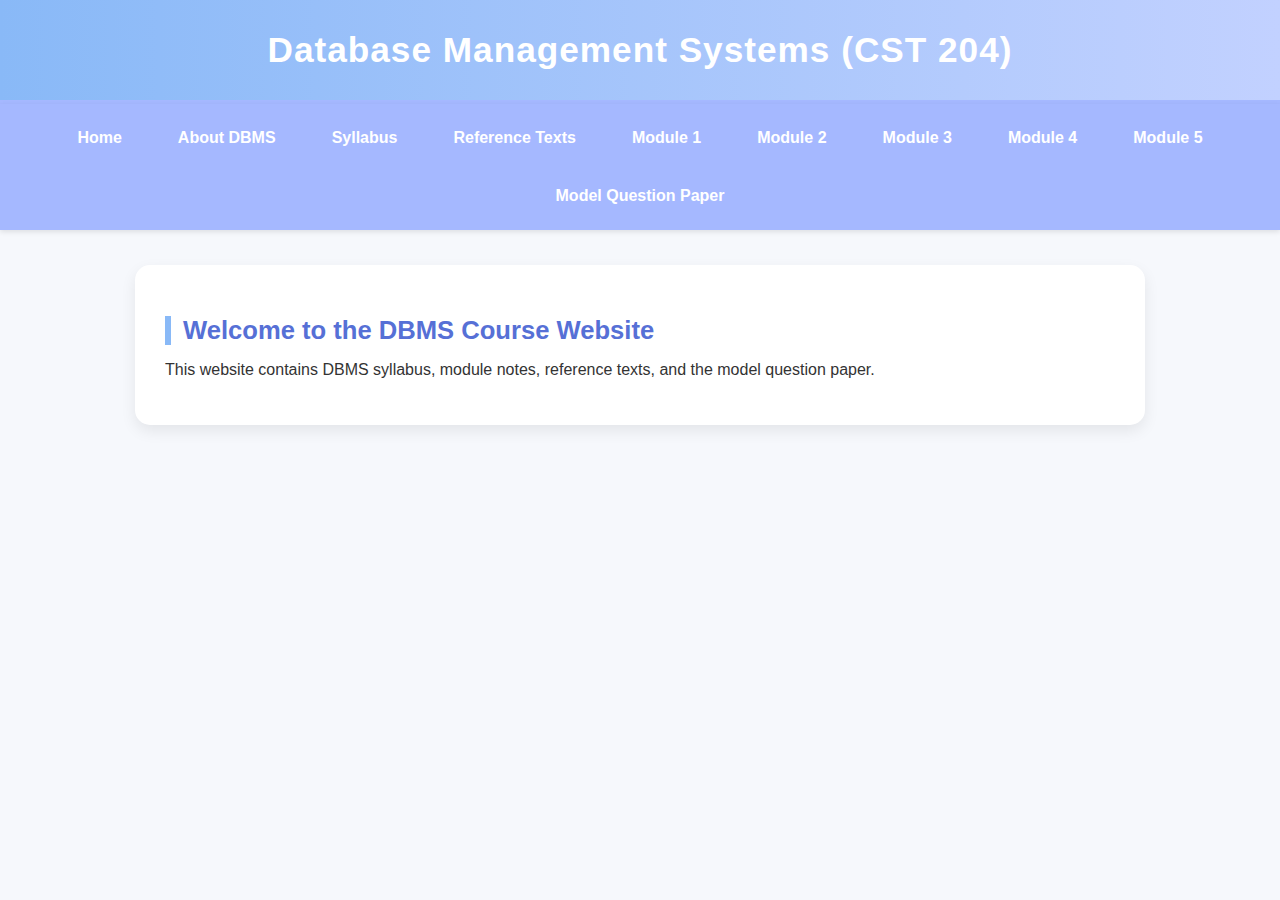
<file: index.html>
<!DOCTYPE html>
<html>
<head>
  <title>DBMS Course Website</title>
  <link rel="stylesheet" href="styles.css">
</head>
<body>
<header><h1>Database Management Systems (CST 204)</h1></header>

<nav>
  <a href="index.html">Home</a>
  <a href="about.html">About DBMS</a>
  <a href="syllabus.html">Syllabus</a>
  <a href="references.html">Reference Texts</a>
  <a href="module1.html">Module 1</a>
  <a href="module2.html">Module 2</a>
  <a href="module3.html">Module 3</a>
  <a href="module4.html">Module 4</a>
  <a href="module5.html">Module 5</a>
  <a href="modelqp.html">Model Question Paper</a>
</nav>

<div class="container">
  <h2>Welcome to the DBMS Course Website</h2>
  <p>This website contains DBMS syllabus, module notes, reference texts, and the model question paper.</p>
</div>
</body>
</html>
</file>
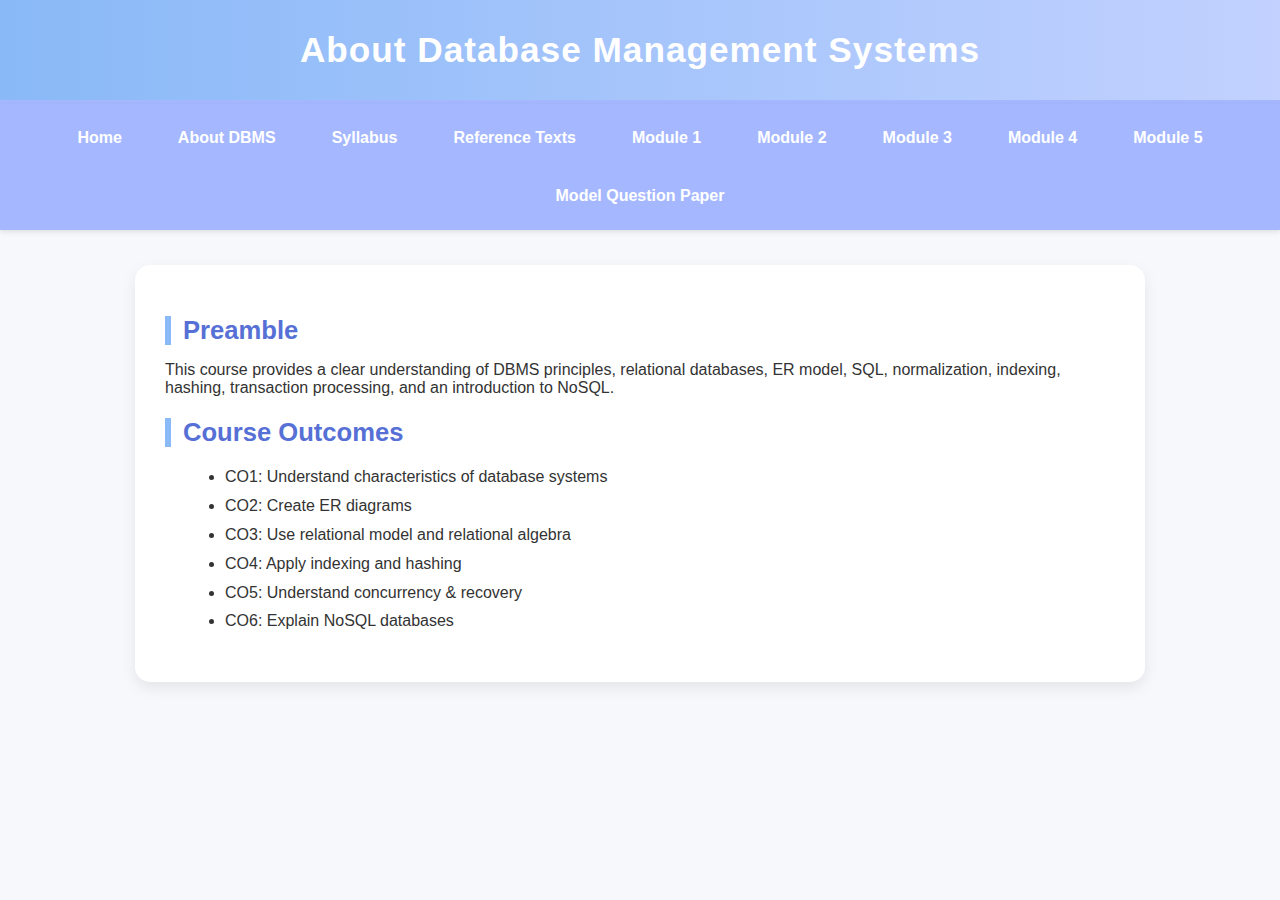
<file: about.html>
<!DOCTYPE html>
<html>
<head>
  <title>About DBMS</title>
  <link rel="stylesheet" href="styles.css">
</head>
<body>

<header><h1>About Database Management Systems</h1></header>
<nav>
  <a href="index.html">Home</a>
  <a href="about.html">About DBMS</a>
  <a href="syllabus.html">Syllabus</a>
  <a href="references.html">Reference Texts</a>
  <a href="module1.html">Module 1</a>
  <a href="module2.html">Module 2</a>
  <a href="module3.html">Module 3</a>
  <a href="module4.html">Module 4</a>
  <a href="module5.html">Module 5</a>
  <a href="modelqp.html">Model Question Paper</a>
</nav>

<div class="container">
  <h2>Preamble</h2>
  <p>This course provides a clear understanding of DBMS principles, relational databases, ER model, SQL, normalization, indexing, hashing, transaction processing, and an introduction to NoSQL.</p>

  <h2>Course Outcomes</h2>
  <ul>
    <li>CO1: Understand characteristics of database systems</li>
    <li>CO2: Create ER diagrams</li>
    <li>CO3: Use relational model and relational algebra</li>
    <li>CO4: Apply indexing and hashing</li>
    <li>CO5: Understand concurrency & recovery</li>
    <li>CO6: Explain NoSQL databases</li>
  </ul>
</div>

</body>
</html>
</file>
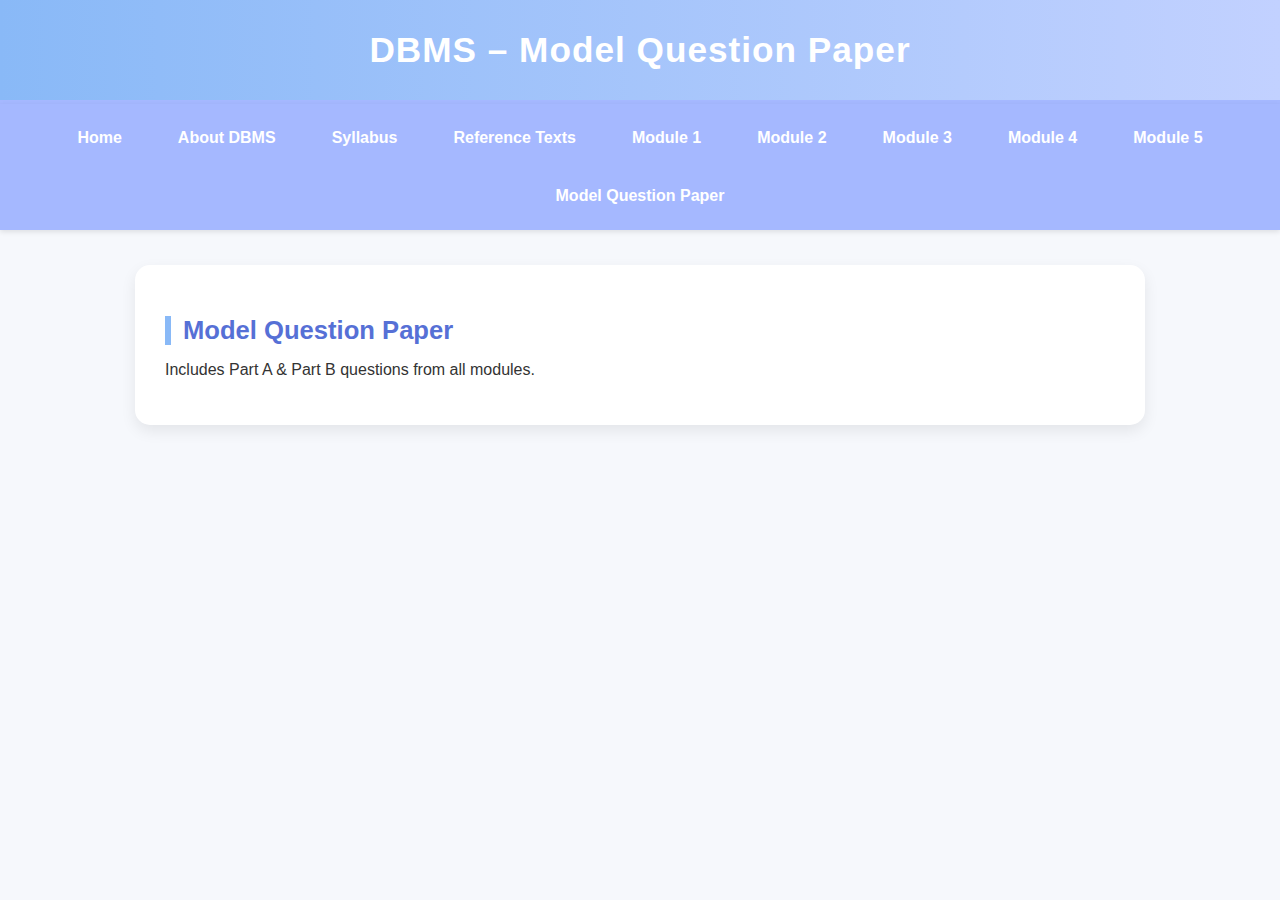
<file: modelqp.html>
<!DOCTYPE html>
<html>
<head>
  <title>Model Question Paper</title>
  <link rel="stylesheet" href="styles.css">
</head>
<body>

<header><h1>DBMS – Model Question Paper</h1></header>
<nav>
  <a href="index.html">Home</a>
  <a href="about.html">About DBMS</a>
  <a href="syllabus.html">Syllabus</a>
  <a href="references.html">Reference Texts</a>
  <a href="module1.html">Module 1</a>
  <a href="module2.html">Module 2</a>
  <a href="module3.html">Module 3</a>
  <a href="module4.html">Module 4</a>
  <a href="module5.html">Module 5</a>
  <a href="modelqp.html">Model Question Paper</a>
</nav>

<div class="container">
  <h2>Model Question Paper</h2>
  <p>Includes Part A & Part B questions from all modules.</p>
</div>

</body>
</html>
</file>
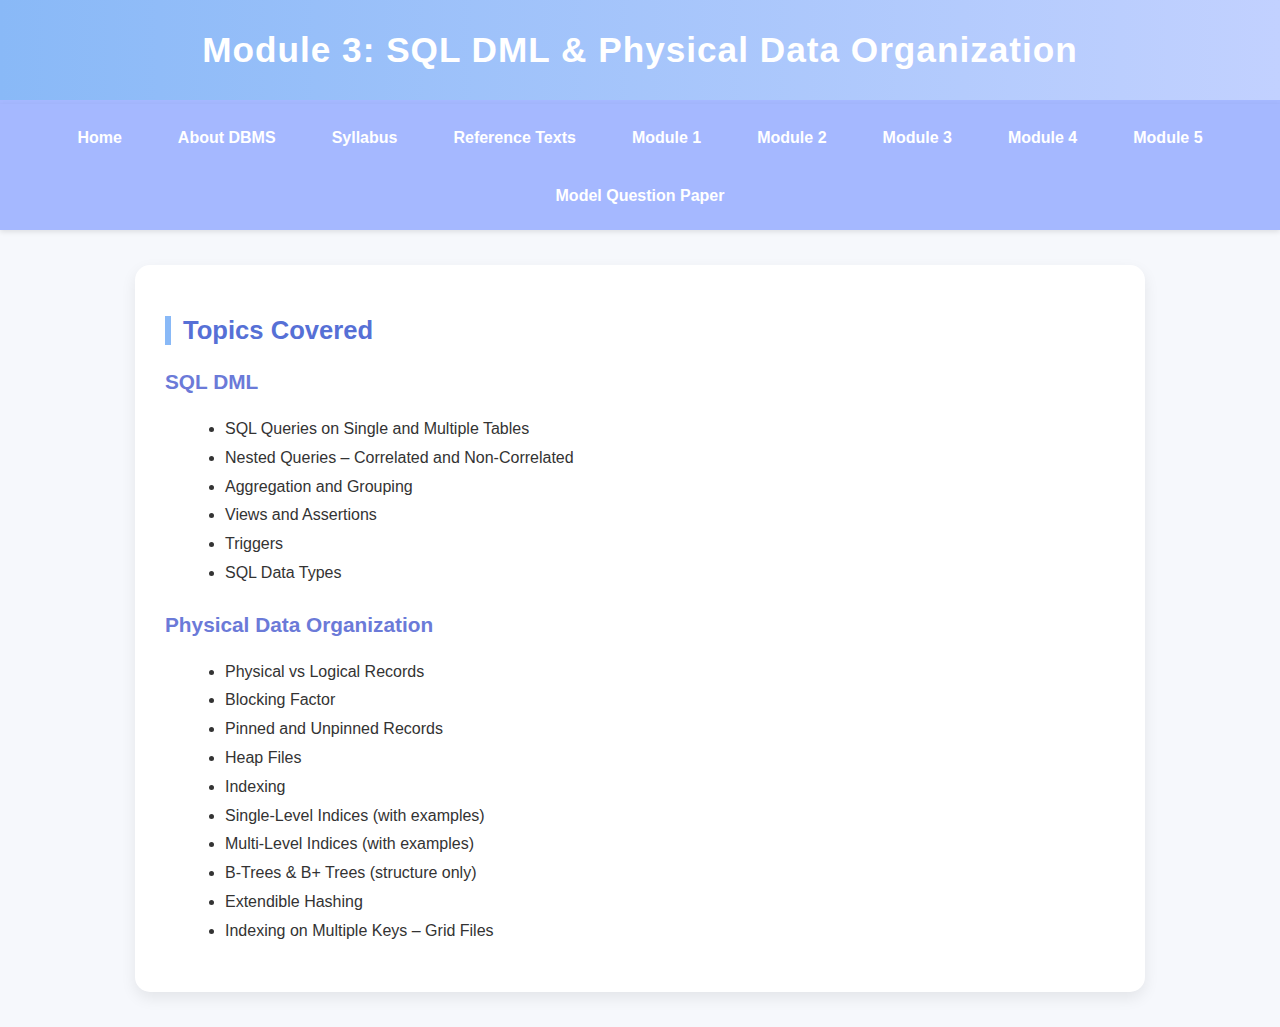
<file: module3.html>
<!DOCTYPE html>
<html>
<head>
  <title>Module 3 – SQL DML & Physical Data Organization</title>
  <link rel="stylesheet" href="styles.css">
</head>
<body>

<header><h1>Module 3: SQL DML & Physical Data Organization</h1></header>

<nav>
  <a href="index.html">Home</a>
  <a href="about.html">About DBMS</a>
  <a href="syllabus.html">Syllabus</a>
  <a href="references.html">Reference Texts</a>
  <a href="module1.html">Module 1</a>
  <a href="module2.html">Module 2</a>
  <a href="module3.html">Module 3</a>
  <a href="module4.html">Module 4</a>
  <a href="module5.html">Module 5</a>
  <a href="modelqp.html">Model Question Paper</a>
</nav>

<div class="container">
  <h2>Topics Covered</h2>

  <h3>SQL DML</h3>
  <ul>
    <li>SQL Queries on Single and Multiple Tables</li>
    <li>Nested Queries – Correlated and Non-Correlated</li>
    <li>Aggregation and Grouping</li>
    <li>Views and Assertions</li>
    <li>Triggers</li>
    <li>SQL Data Types</li>
  </ul>

  <h3>Physical Data Organization</h3>
  <ul>
    <li>Physical vs Logical Records</li>
    <li>Blocking Factor</li>
    <li>Pinned and Unpinned Records</li>
    <li>Heap Files</li>
    <li>Indexing</li>
    <li>Single-Level Indices (with examples)</li>
    <li>Multi-Level Indices (with examples)</li>
    <li>B-Trees & B+ Trees (structure only)</li>
    <li>Extendible Hashing</li>
    <li>Indexing on Multiple Keys – Grid Files</li>
  </ul>

</div>

</body>
</html>
</file>
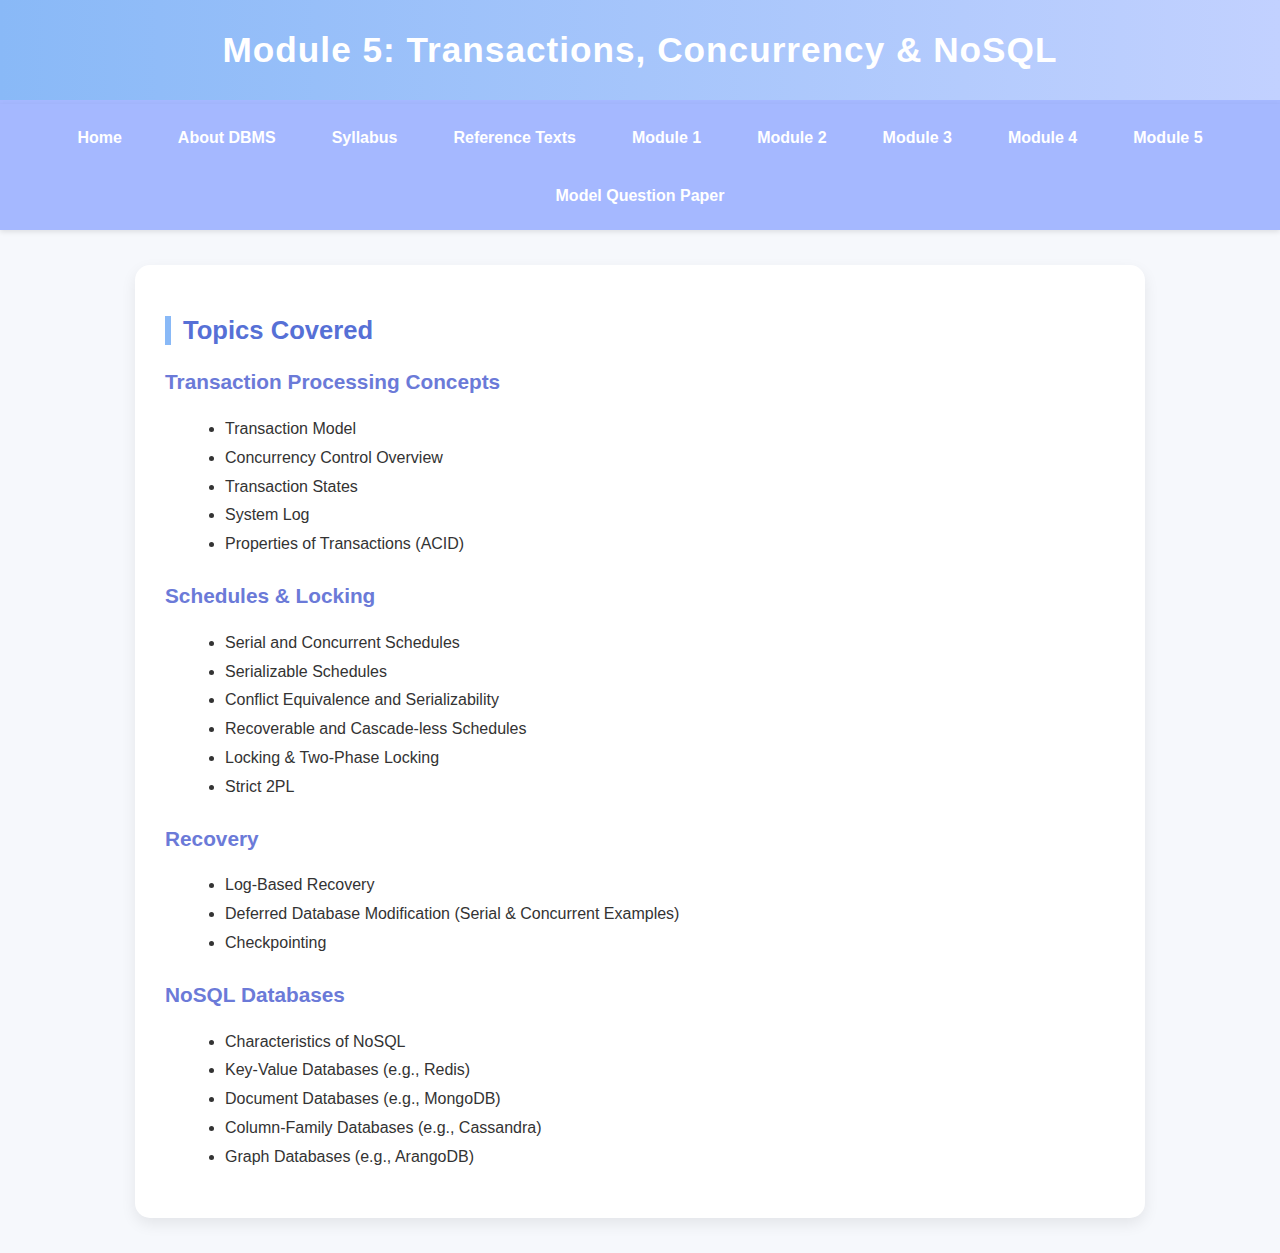
<file: module5.html>
<!DOCTYPE html>
<html>
<head>
  <title>Module 5 – Transactions, Concurrency & NoSQL</title>
  <link rel="stylesheet" href="styles.css">
</head>
<body>

<header><h1>Module 5: Transactions, Concurrency & NoSQL</h1></header>

<nav>
  <a href="index.html">Home</a>
  <a href="about.html">About DBMS</a>
  <a href="syllabus.html">Syllabus</a>
  <a href="references.html">Reference Texts</a>
  <a href="module1.html">Module 1</a>
  <a href="module2.html">Module 2</a>
  <a href="module3.html">Module 3</a>
  <a href="module4.html">Module 4</a>
  <a href="module5.html">Module 5</a>
  <a href="modelqp.html">Model Question Paper</a>
</nav>

<div class="container">

  <h2>Topics Covered</h2>

  <h3>Transaction Processing Concepts</h3>
  <ul>
    <li>Transaction Model</li>
    <li>Concurrency Control Overview</li>
    <li>Transaction States</li>
    <li>System Log</li>
    <li>Properties of Transactions (ACID)</li>
  </ul>

  <h3>Schedules & Locking</h3>
  <ul>
    <li>Serial and Concurrent Schedules</li>
    <li>Serializable Schedules</li>
    <li>Conflict Equivalence and Serializability</li>
    <li>Recoverable and Cascade-less Schedules</li>
    <li>Locking & Two-Phase Locking</li>
    <li>Strict 2PL</li>
  </ul>

  <h3>Recovery</h3>
  <ul>
    <li>Log-Based Recovery</li>
    <li>Deferred Database Modification (Serial & Concurrent Examples)</li>
    <li>Checkpointing</li>
  </ul>

  <h3>NoSQL Databases</h3>
  <ul>
    <li>Characteristics of NoSQL</li>
    <li>Key-Value Databases (e.g., Redis)</li>
    <li>Document Databases (e.g., MongoDB)</li>
    <li>Column-Family Databases (e.g., Cassandra)</li>
    <li>Graph Databases (e.g., ArangoDB)</li>
  </ul>

</div>

</body>
</html>
</file>
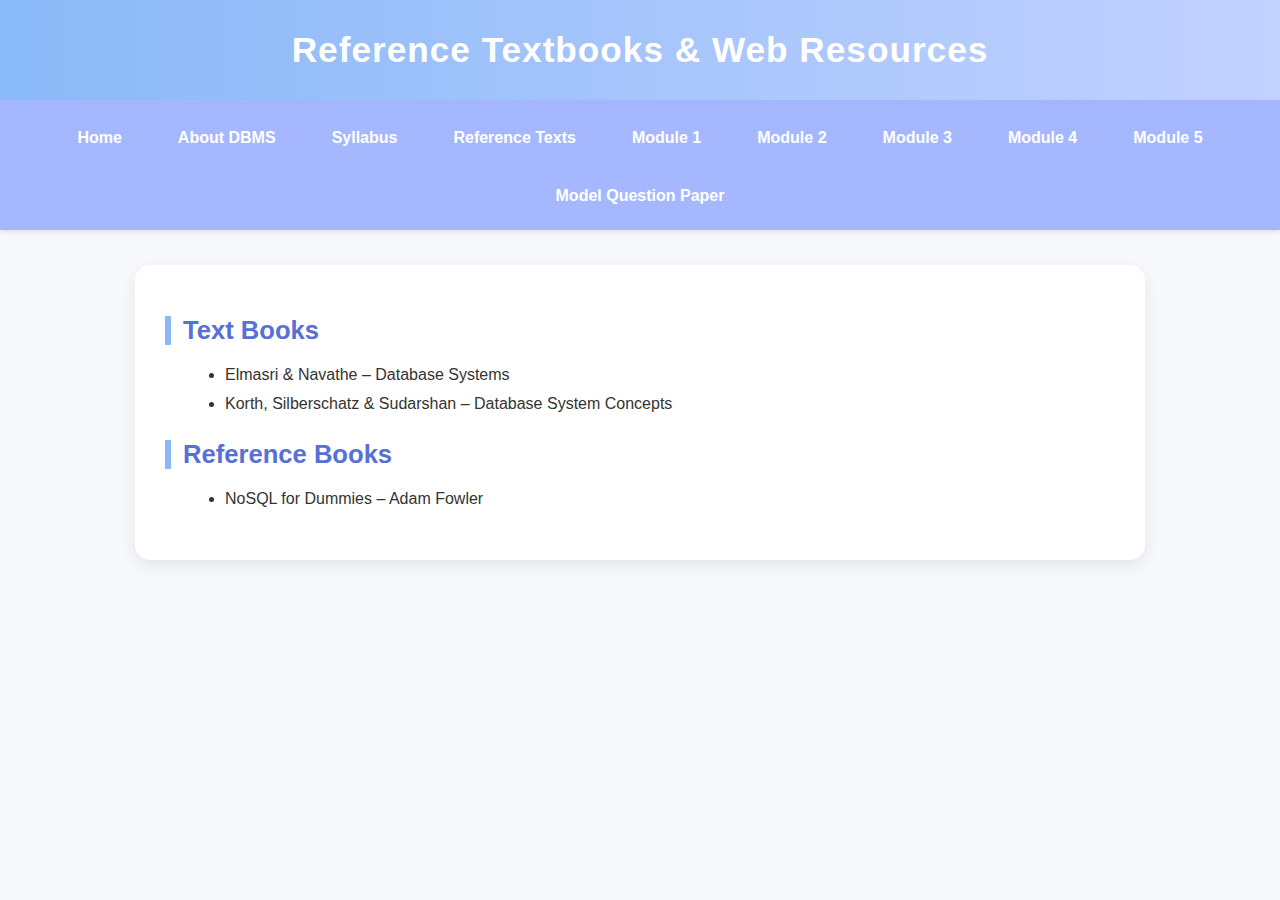
<file: references.html>
<!DOCTYPE html>
<html>
<head>
  <title>Reference Texts</title>
  <link rel="stylesheet" href="styles.css">
</head>
<body>

<header><h1>Reference Textbooks & Web Resources</h1></header>
<nav>
  <a href="index.html">Home</a>
  <a href="about.html">About DBMS</a>
  <a href="syllabus.html">Syllabus</a>
  <a href="references.html">Reference Texts</a>
  <a href="module1.html">Module 1</a>
  <a href="module2.html">Module 2</a>
  <a href="module3.html">Module 3</a>
  <a href="module4.html">Module 4</a>
  <a href="module5.html">Module 5</a>
  <a href="modelqp.html">Model Question Paper</a>
</nav>

<div class="container">
  <h2>Text Books</h2>
  <ul>
    <li>Elmasri & Navathe – Database Systems</li>
    <li>Korth, Silberschatz & Sudarshan – Database System Concepts</li>
  </ul>

  <h2>Reference Books</h2>
  <ul>
    <li>NoSQL for Dummies – Adam Fowler</li>
  </ul>
</div>
</body>
</html>
</file>
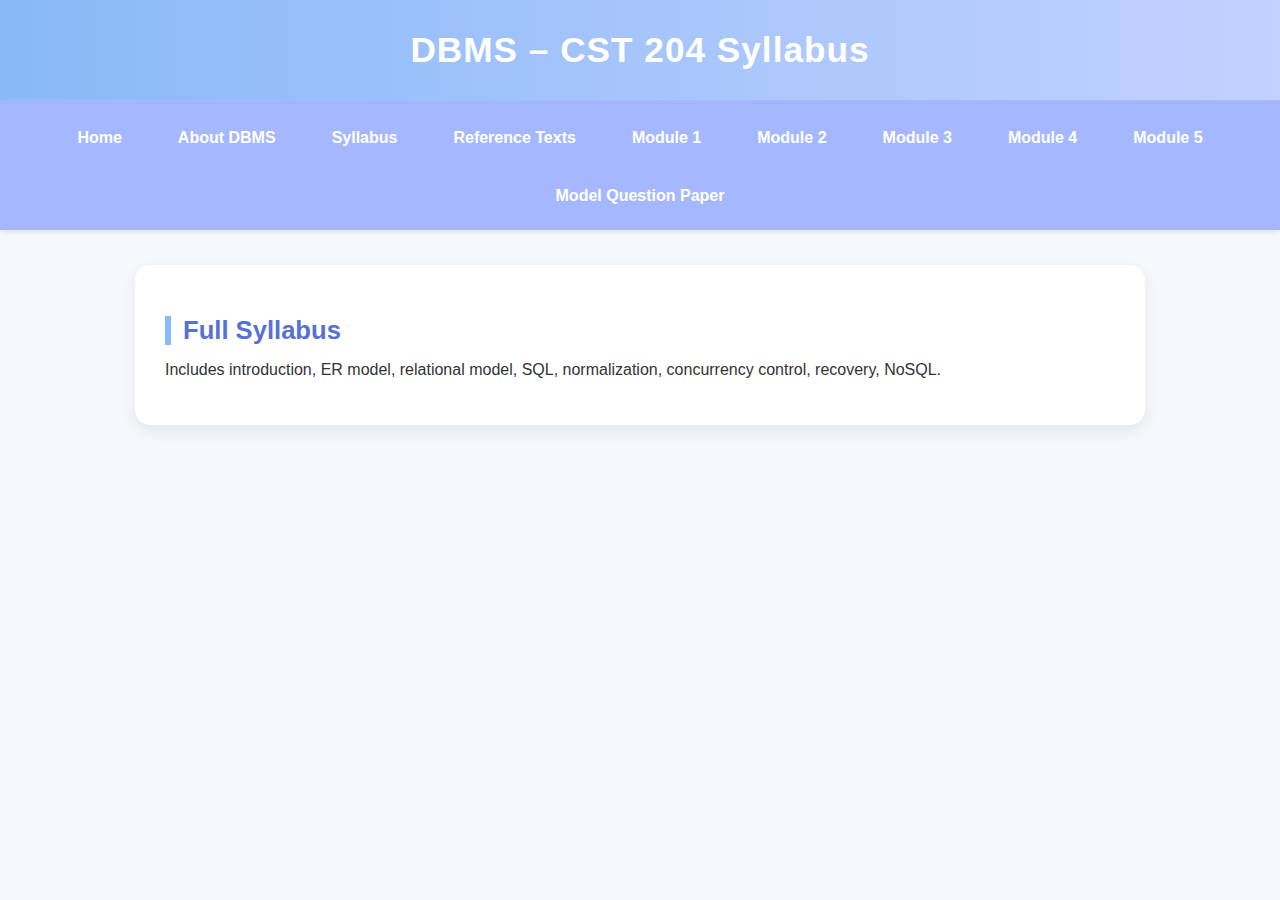
<file: syllabus.html>
<!DOCTYPE html>
<html>
<head>
  <title>DBMS Syllabus</title>
  <link rel="stylesheet" href="styles.css">
</head>
<body>

<header><h1>DBMS – CST 204 Syllabus</h1></header>
<nav>
  <a href="index.html">Home</a>
  <a href="about.html">About DBMS</a>
  <a href="syllabus.html">Syllabus</a>
  <a href="references.html">Reference Texts</a>
  <a href="module1.html">Module 1</a>
  <a href="module2.html">Module 2</a>
  <a href="module3.html">Module 3</a>
  <a href="module4.html">Module 4</a>
  <a href="module5.html">Module 5</a>
  <a href="modelqp.html">Model Question Paper</a>
</nav>

<div class="container">
  <h2>Full Syllabus</h2>
  <p>Includes introduction, ER model, relational model, SQL, normalization, concurrency control, recovery, NoSQL.</p>
</div>

</body>
</html>
</file>
<file: styles.css>
/* ---------------- GLOBAL ---------------- */
body {
  margin: 0;
  padding: 0;
  font-family: "Poppins", sans-serif;
  background: #f6f8fc;
  color: #333;
}

/* ---------------- HEADER ---------------- */
header {
  background: #89b9f7;
  background: linear-gradient(90deg, #89b9f7, #c2d1ff);
  padding: 30px;
  text-align: center;
  color: #ffffff;
  border-bottom: 4px solid #a5b8ff;
}

header h1 {
  margin: 0;
  font-size: 2.2rem;
  letter-spacing: 1px;
}

/* ---------------- NAV BAR ---------------- */
nav {
  background: #a5b8ff;
  display: flex;
  flex-wrap: wrap;
  justify-content: center;
  padding: 5px 0;
  box-shadow: 0 2px 5px rgba(0,0,0,0.1);
}

nav a {
  padding: 12px 20px;
  text-decoration: none;
  color: #ffffff;
  font-weight: 600;
  border-radius: 6px;
  margin: 8px;
  transition: 0.3s;
}

nav a:hover {
  background: #89a0ff;
}

/* ---------------- MAIN CONTENT BOX ---------------- */
.container {
  background: #ffffff;
  max-width: 950px;
  margin: 35px auto;
  padding: 30px;
  border-radius: 15px;
  box-shadow: 0px 6px 15px rgba(0,0,0,0.08);
  animation: fadeIn 0.6s ease-out;
}

@keyframes fadeIn {
  from { opacity: 0; transform: translateY(10px); }
  to { opacity: 1; transform: translateY(0); }
}

/* ---------------- HEADINGS ---------------- */
h2 {
  color: #5670d6;
  font-size: 1.6rem;
  border-left: 6px solid #89b9f7;
  padding-left: 12px;
  margin-bottom: 15px;
}

h3 {
  color: #6b7ad8;
  margin-top: 25px;
  font-size: 1.3rem;
}

/* ---------------- LISTS ---------------- */
ul {
  margin-left: 20px;
  line-height: 1.8;
}

/* ---------------- OPTIONAL BUTTON STYLE ---------------- */
.button {
  padding: 10px 20px;
  background: #89b9f7;
  color: #fff;
  border-radius: 8px;
  text-decoration: none;
  font-weight: 600;
  display: inline-block;
  margin-top: 15px;
  transition: 0.3s;
}

.button:hover {
  background: #6e97e7;
}

/* ---------------- FOOTER ---------------- */
footer {
  text-align: center;
  padding: 15px 0;
  background: #a5b8ff;
  color: white;
  margin-top: 40px;
  font-size: 14px;
}
</file>
